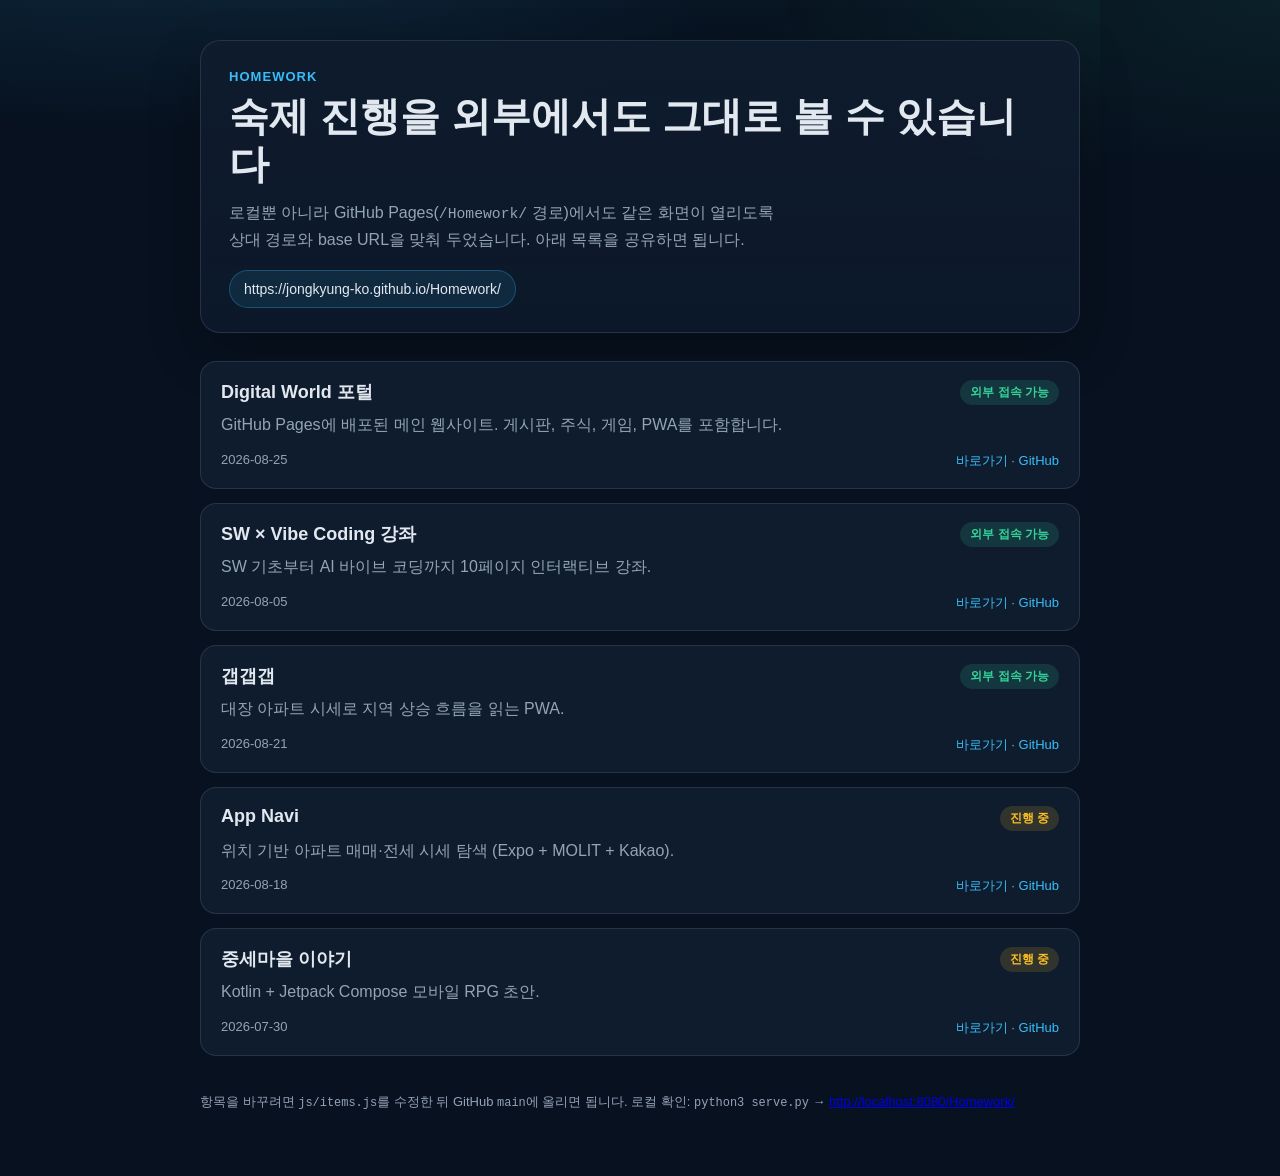
<file: index.html>
<!DOCTYPE html>
<html lang="ko">
<head>
  <script>
    (function () {
      var path = location.pathname;
      var base = path.indexOf("/Homework") !== -1 ? "/Homework/" : "./";
      var el = document.createElement("base");
      el.href = base;
      document.head.appendChild(el);
    })();
  </script>
  <meta charset="UTF-8">
  <meta name="viewport" content="width=device-width, initial-scale=1.0">
  <meta name="theme-color" content="#07111f">
  <title>Homework — 숙제 진행 공유</title>
  <link rel="stylesheet" href="css/style.css">
</head>
<body>
  <header class="hero">
    <p class="kicker">Homework</p>
    <h1>숙제 진행을 외부에서도 그대로 볼 수 있습니다</h1>
    <p class="lede">
      로컬뿐 아니라 GitHub Pages(<code>/Homework/</code> 경로)에서도 같은 화면이 열리도록
      상대 경로와 base URL을 맞춰 두었습니다. 아래 목록을 공유하면 됩니다.
    </p>
    <a class="live-url" href="https://jongkyung-ko.github.io/Homework/" id="live-link">
      https://jongkyung-ko.github.io/Homework/
    </a>
  </header>

  <main id="item-list" aria-live="polite"></main>

  <footer>
    항목을 바꾸려면 <code>js/items.js</code>를 수정한 뒤 GitHub <code>main</code>에 올리면 됩니다.
    로컬 확인: <code>python3 serve.py</code> → <a href="/Homework/">http://localhost:8080/Homework/</a>
  </footer>

  <script src="js/items.js"></script>
  <script src="js/app.js"></script>
</body>
</html>
</file>
<file: css/style.css>
:root {
  --bg: #07111f;
  --panel: #0f1c2e;
  --line: rgba(148, 163, 184, 0.18);
  --text: #e2e8f0;
  --muted: #94a3b8;
  --accent: #38bdf8;
  --ok: #34d399;
  --wip: #fbbf24;
}

* { box-sizing: border-box; margin: 0; padding: 0; }

html, body {
  min-height: 100%;
  font-family: "Pretendard", "Segoe UI", "Noto Sans KR", sans-serif;
  background:
    radial-gradient(1200px 500px at 10% -10%, rgba(56, 189, 248, 0.16), transparent 50%),
    radial-gradient(900px 400px at 100% 0%, rgba(52, 211, 153, 0.08), transparent 45%),
    var(--bg);
  color: var(--text);
}

body {
  max-width: 920px;
  margin: 0 auto;
  padding: 40px 20px 64px;
}

.hero {
  padding: 28px 28px 24px;
  border: 1px solid var(--line);
  border-radius: 20px;
  background: linear-gradient(180deg, rgba(15, 28, 46, 0.92), rgba(15, 28, 46, 0.72));
  box-shadow: 0 20px 50px rgba(0, 0, 0, 0.25);
}

.kicker {
  color: var(--accent);
  font-size: 13px;
  letter-spacing: 0.08em;
  text-transform: uppercase;
  font-weight: 700;
}

h1 {
  margin-top: 8px;
  font-size: clamp(28px, 4vw, 40px);
  line-height: 1.2;
}

.lede {
  margin-top: 12px;
  color: var(--muted);
  line-height: 1.6;
  max-width: 62ch;
}

.live-url {
  margin-top: 18px;
  display: inline-flex;
  gap: 8px;
  align-items: center;
  padding: 10px 14px;
  border-radius: 999px;
  background: rgba(56, 189, 248, 0.1);
  border: 1px solid rgba(56, 189, 248, 0.28);
  color: var(--text);
  text-decoration: none;
  font-size: 14px;
}

.live-url:hover { border-color: var(--accent); }

#item-list {
  margin-top: 28px;
  display: grid;
  gap: 14px;
}

.card {
  padding: 18px 20px;
  border: 1px solid var(--line);
  border-radius: 16px;
  background: var(--panel);
}

.card-top {
  display: flex;
  justify-content: space-between;
  gap: 12px;
  align-items: flex-start;
}

.card h2 { font-size: 18px; }

.summary {
  margin-top: 8px;
  color: var(--muted);
  line-height: 1.55;
}

.card-meta {
  margin-top: 14px;
  display: flex;
  justify-content: space-between;
  gap: 12px;
  flex-wrap: wrap;
  color: var(--muted);
  font-size: 13px;
}

.links a {
  color: var(--accent);
  text-decoration: none;
}

.links a:hover { text-decoration: underline; }

.badge {
  flex-shrink: 0;
  font-size: 12px;
  font-weight: 700;
  padding: 4px 10px;
  border-radius: 999px;
}

.badge-live { background: rgba(52, 211, 153, 0.14); color: var(--ok); }
.badge-wip { background: rgba(251, 191, 36, 0.14); color: var(--wip); }
.badge-done { background: rgba(148, 163, 184, 0.14); color: var(--muted); }

.empty {
  margin-top: 24px;
  color: var(--muted);
}

code {
  font-family: ui-monospace, SFMono-Regular, Menlo, Consolas, monospace;
  font-size: 0.92em;
}

footer {
  margin-top: 36px;
  color: var(--muted);
  font-size: 13px;
  line-height: 1.6;
}
</file>
